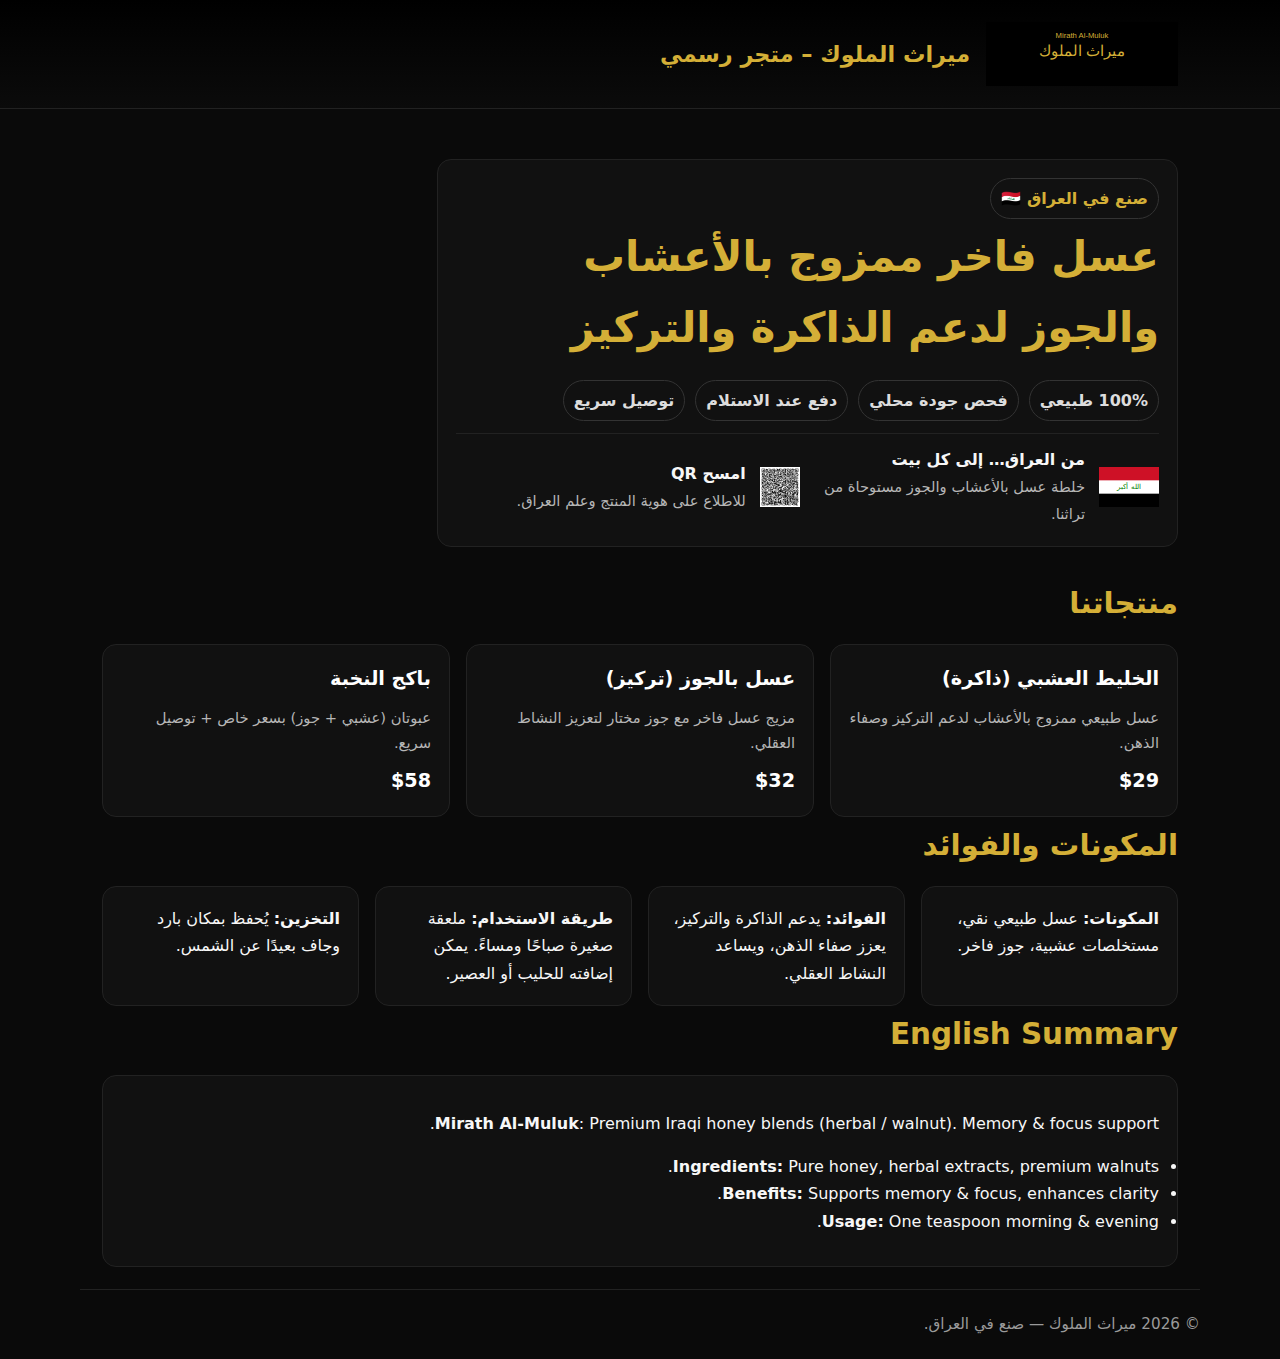
<file: mirath-al-muluk-catalog-no-barcode/index.html>
<!doctype html>
<html lang="ar" dir="rtl">
<head>
  <meta charset="utf-8">
  <meta name="viewport" content="width=device-width, initial-scale=1">
  <title>ميراث الملوك – متجر بسيط | صنع في العراق</title>
  <meta name="description" content="ميراث الملوك: عسل عراقي فاخر بالأعشاب والجوز. متجر بسيط وسريع مع رمز باركود وQR. صنع في العراق.">
  <meta name="robots" content="index,follow">
  <meta property="og:title" content="ميراث الملوك – صنع في العراق">
  <meta property="og:description" content="عسل فاخر ممزوج بالأعشاب والجوز لدعم الذاكرة. متجر بسيط وسريع.">
  <meta property="og:type" content="website">
  <meta property="og:image" content="assets/logo.svg">
  <meta name="theme-color" content="#000000">
  <link rel="icon" href="assets/logo.svg">
  <link rel="stylesheet" href="styles.css">
  <script type="application/ld+json">
  {
    "@context": "https://schema.org",
    "@type": "Store",
    "name": "ميراث الملوك",
    "image": "assets/logo.svg",
    "address": { "@type": "PostalAddress", "addressCountry": "IQ" },
    "brand": "Mirath Al‑Muluk",
    "url": "",
    "telephone": "",
    "sameAs": []
  }
  </script>
</head>
<body>
  <header class="header">
    <div class="container brand">
      <img src="assets/logo.svg" alt="شعار ميراث الملوك" loading="eager" decoding="async">
      <div class="title">ميراث الملوك – متجر رسمي</div>
    </div>
  </header>
  <main class="container">
    <section class="hero">
      <div class="card">
        <span class="badge">صنع في العراق 🇮🇶</span>
        <h1>عسل فاخر ممزوج بالأعشاب والجوز لدعم الذاكرة والتركيز</h1>
        <div class="trust">
          <span class="pill">100% طبيعي</span>
          <span class="pill">فحص جودة محلي</span>
          <span class="pill">دفع عند الاستلام</span>
          <span class="pill">توصيل سريع</span>
        </div>
        <hr>
        <div class="two">
          <div class="kv">
            <img src="assets/made_in_iraq.svg" alt="صنع في العراق" loading="lazy" decoding="async">
            <div><b>من العراق… إلى كل بيت</b><br><span class="small">خلطة عسل بالأعشاب والجوز مستوحاة من تراثنا.</span></div>
          </div>
          <div class="kv">
            <img src="assets/iraq_flag_qr.png" alt="Scan QR" loading="lazy" decoding="async">
            <div><b>امسح QR</b><br><span class="small">للاطلاع على هوية المنتج وعلم العراق.</span></div>
          </div>
        </div>
      </div>
      </section>
    <section class="section">
      <h2>منتجاتنا</h2>
      <div class="grid">
        <div class="card product">
          <h3>الخليط العشبي (ذاكرة)</h3>
          <div class="small">عسل طبيعي ممزوج بالأعشاب لدعم التركيز وصفاء الذهن.</div>
          <div class="price">$29</div>
        </div>
        <div class="card product">
          <h3>عسل بالجوز (تركيز)</h3>
          <div class="small">مزيج عسل فاخر مع جوز مختار لتعزيز النشاط العقلي.</div>
          <div class="price">$32</div>
        </div>
        <div class="card product">
          <h3>باكج النخبة</h3>
          <div class="small">عبوتان (عشبي + جوز) بسعر خاص + توصيل سريع.</div>
          <div class="price">$58</div>
        </div>
      </div>
    </section>
    <section class="section">
      <h2>المكونات والفوائد</h2>
      <div class="grid">
        <div class="card"><b>المكونات:</b> عسل طبيعي نقي، مستخلصات عشبية، جوز فاخر.</div>
        <div class="card"><b>الفوائد:</b> يدعم الذاكرة والتركيز، يعزز صفاء الذهن، ويساعد النشاط العقلي.</div>
        <div class="card"><b>طريقة الاستخدام:</b> ملعقة صغيرة صباحًا ومساءً. يمكن إضافته للحليب أو العصير.</div>
        <div class="card"><b>التخزين:</b> يُحفظ بمكان بارد وجاف بعيدًا عن الشمس.</div>
      </div>
    </section>
    <section class="section">
      <h2>English Summary</h2>
      <div class="card">
        <p><b>Mirath Al‑Muluk</b>: Premium Iraqi honey blends (herbal / walnut). Memory & focus support.</p>
        <ul>
          <li><b>Ingredients:</b> Pure honey, herbal extracts, premium walnuts.</li>
          <li><b>Benefits:</b> Supports memory & focus, enhances clarity.</li>
          <li><b>Usage:</b> One teaspoon morning & evening.</li>
        </ul>
      </div>
    </section>
  </main>
  <footer class="container footer">
    <div>© <span id="y"></span> ميراث الملوك — صنع في العراق.</div>
    <div class="small"></div>
  </footer>
  <script>document.getElementById('y').textContent = new Date().getFullYear();</script>
</body>
</html>
</file>
<file: mirath-al-muluk-catalog-no-barcode/styles.css>
:root{
  --bg:#0a0a0a; --fg:#f7f7f7; --gold:#d4af37; --muted:#b6b6b6; --card:#111; --line:#222;
  --maxw:1120px;
}
*{box-sizing:border-box}
html{scroll-behavior:smooth}
body{margin:0; font-family: system-ui, -apple-system, Segoe UI, Roboto, Helvetica, Arial, "Noto Naskh Arabic UI", "Noto Sans Arabic", sans-serif; background:var(--bg); color:var(--fg); line-height:1.7}
.container{max-width:var(--maxw); margin:0 auto; padding:22px}
.header{background:linear-gradient(180deg,#000, #0b0b0b); border-bottom:1px solid var(--line)}
.brand{display:flex; align-items:center; gap:16px}
.brand img{height:64px}
.brand .title{color:var(--gold); font-weight:800; font-size:1.4rem}
.hero{display:grid; gap:18px; padding:28px 0; grid-template-columns: 1.4fr .6fr}
@media (max-width:900px){ .hero{grid-template-columns:1fr} }
.card{background:var(--card); border:1px solid var(--line); border-radius:14px; padding:18px}
.badge{display:inline-block; padding:6px 10px; border:1px solid #333; border-radius:999px; color:var(--gold); font-weight:700}
h1{font-size: clamp(1.8rem, 2.3vw + 1rem, 2.6rem); color:var(--gold); margin:.2rem 0 1rem}
.section h2{color:var(--gold); margin:.2rem 0 1rem; font-size: clamp(1.3rem, 1.3vw + .8rem, 1.9rem)}
.grid{display:grid; gap:16px; grid-template-columns: repeat(auto-fit, minmax(240px, 1fr))}
.product{display:flex; flex-direction:column; gap:10px}
.product h3{margin:0; color:#fff; font-size:1.2rem}
.price{color:#fff; font-weight:800; font-size:1.2rem}
ul{margin:.2rem 0 .8rem 1rem; padding:0}
.cta{display:inline-block; text-decoration:none; text-align:center; padding:12px 16px; border-radius:12px; font-weight:800; border:1px solid #3a2b0a; background:linear-gradient(180deg,#ffefb3,#d4af37); color:#000; box-shadow:0 6px 14px rgba(212,175,55,.25)}
.trust{display:flex; flex-wrap:wrap; gap:10px; align-items:center}
.trust .pill{border:1px solid #333; padding:6px 10px; border-radius:999px; color:#ddd; font-weight:600}
.kv{display:flex; gap:14px; align-items:center}
.kv img{height:40px}
.two{display:grid; gap:16px; grid-template-columns:1fr 1fr}
@media (max-width:720px){ .two{grid-template-columns:1fr} }
.footer{color:#9a9a9a; border-top:1px solid var(--line); padding:22px 0; font-size:.95rem}
.small{font-size:.92rem; color:var(--muted)}
.center{text-align:center}
hr{border:none; border-top:1px solid var(--line); margin:12px 0}
</file>
